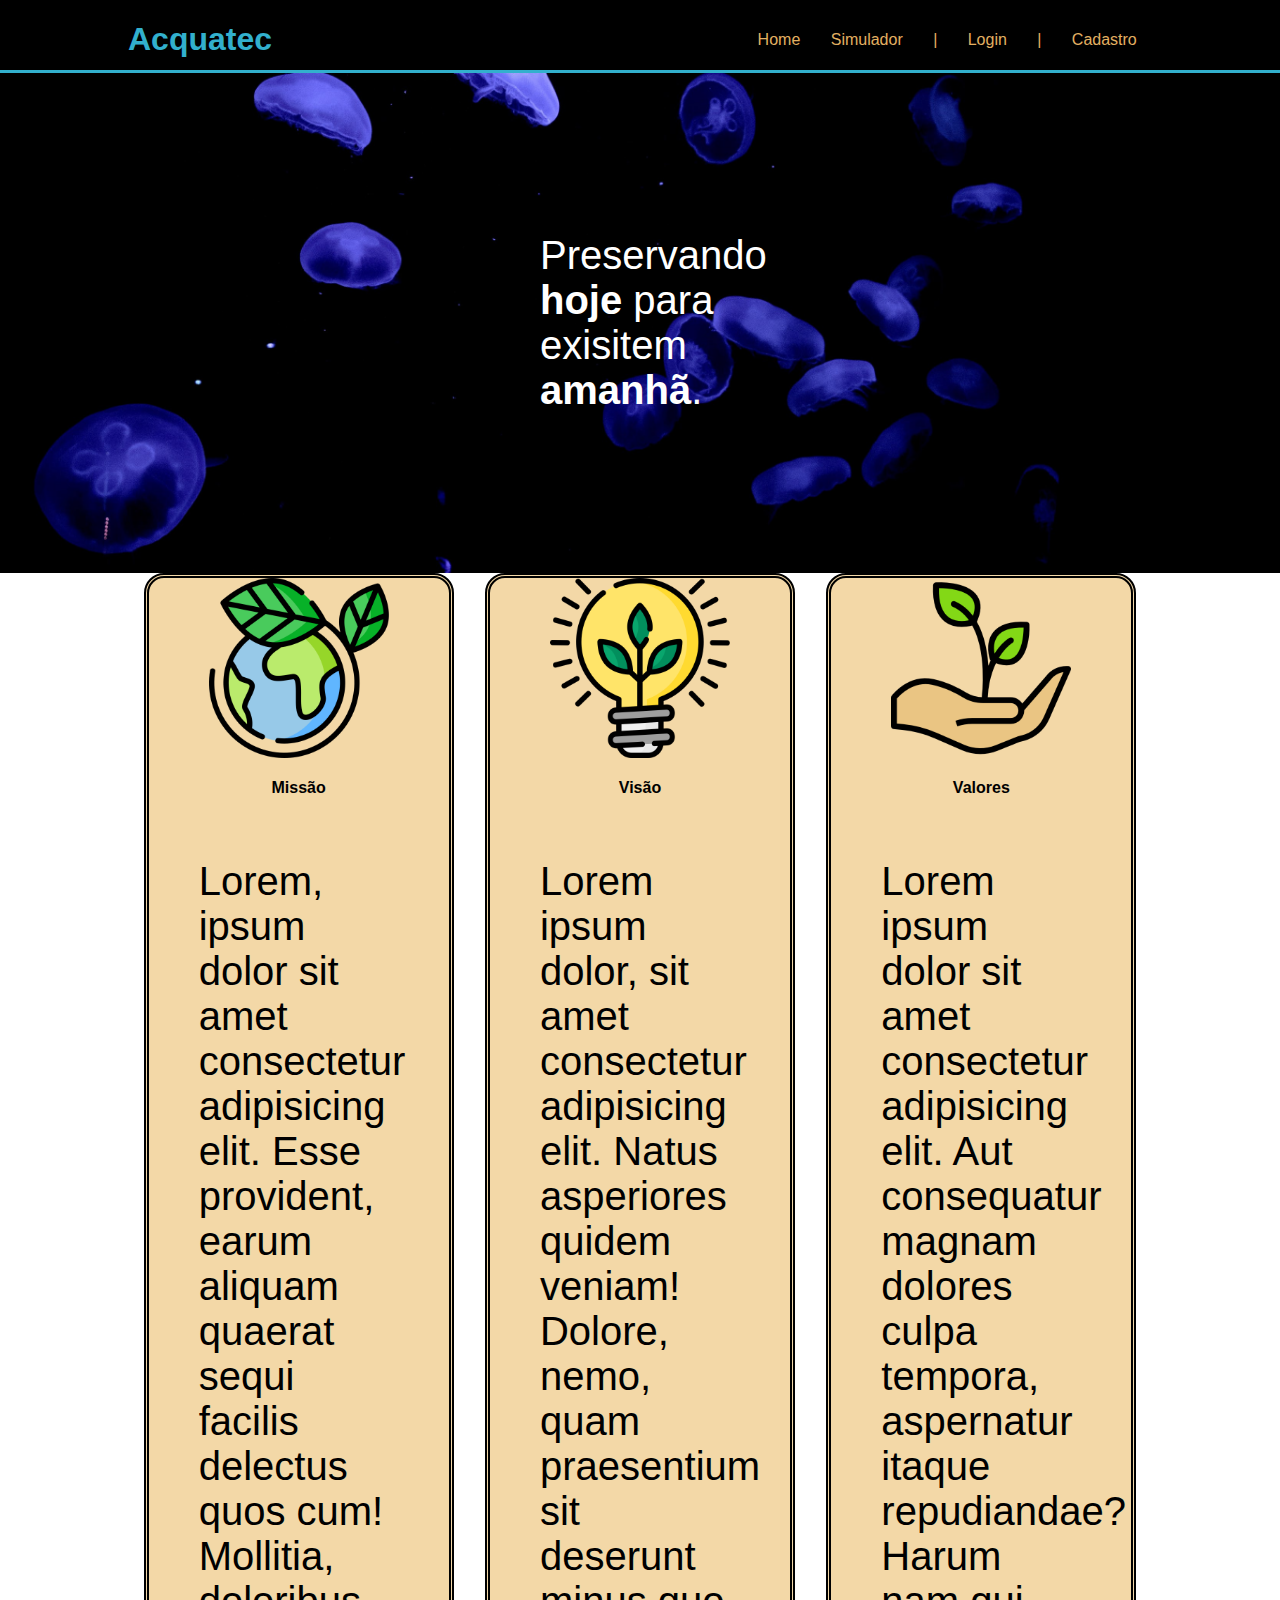
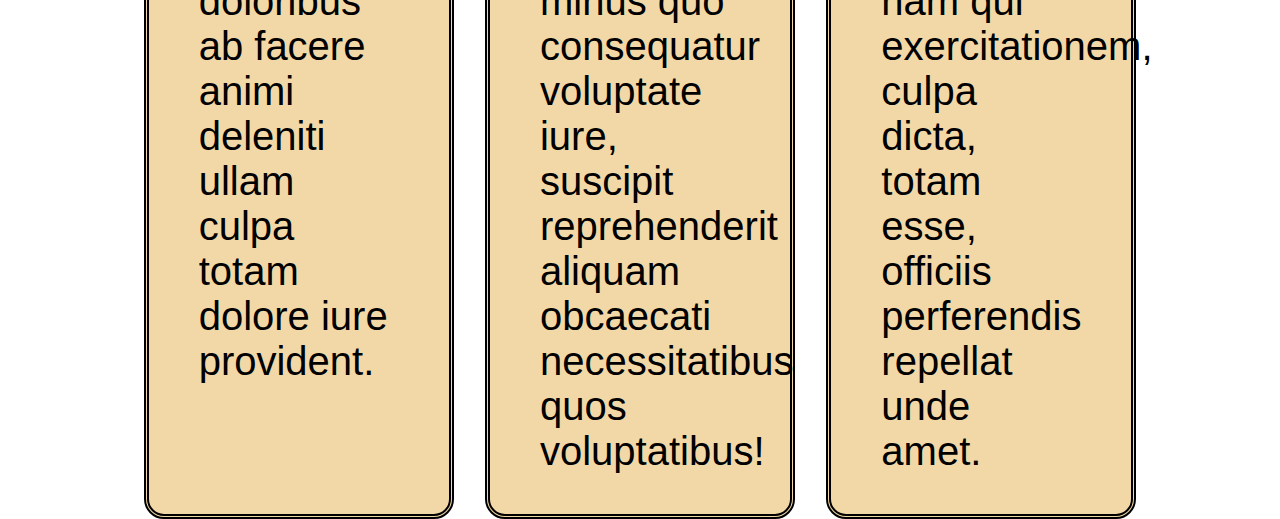
<file: index.html>
<!DOCTYPE html>
<html lang="en">
<head>
    <meta charset="UTF-8">
    <meta http-equiv="X-UA-Compatible" content="IE=edge">
    <meta name="viewport" content="width=device-width, initial-scale=1.0">
    <title>Home - Acquatec</title>
    <link rel="stylesheet" href="sytle.css">
</head>
<body>
<!--Começo do Header-->
<div class="header">
    <div class="container">
        <h1>Acquatec</h1>
        <ul>
            <li>    
                 <a href="file:///home/aluno/Downloads/siteInstitucional/index.html">Home</a>
            </li>
            <li>
                <a href="https://www.google.com.br/">Simulador</a>
            </li>
            <li>|</li>
            <li>
               <a href="">Login</a>
            </li>
            <li>|</li>
            <li>
                <a href="">Cadastro</a>
            </li>
        </ul>
    </div>
</div>
<!--Fim do Header-->

<!--Começo do banner-->
<div class="banner">
    <div class="container">
        <p>
            Preservando <span>hoje</span> para exisitem <span>amanhã</span>.
        </p>
    </div>
</div>
<!--Fim do banner-->   

<!--Começo do Social-->
<div class="social">
    <div class="container">
        
        <div class="card">
            <img src="img/planet-earth_color.png" alt="planeta - Missão">
            <h4>Missão</h4>
            <p>Lorem, ipsum dolor sit amet consectetur adipisicing elit. Esse provident, earum aliquam quaerat sequi facilis delectus quos cum! Mollitia, doloribus ab facere animi deleniti ullam culpa totam dolore iure provident.</p>
        </div>

        <div class="card">
            <img src="img/lightbulb_color.png" alt="Lampa = Visão">
            <h4>Visão</h4>
            <p>Lorem ipsum dolor, sit amet consectetur adipisicing elit. Natus asperiores quidem veniam! Dolore, nemo, quam praesentium sit deserunt minus quo consequatur voluptate iure, suscipit reprehenderit aliquam obcaecati necessitatibus quos voluptatibus!</p>
        </div>

        <div class="card">
            <img src="img/growth_color.png" alt="Mão - Valores">
            <h4>Valores</h4>
            <p>Lorem ipsum dolor sit amet consectetur adipisicing elit. Aut consequatur magnam dolores culpa tempora, aspernatur itaque repudiandae? Harum nam qui exercitationem, culpa dicta, totam esse, officiis perferendis repellat unde amet. </p>
        </div>
    </div>
</div>




</body>
</html>
</file>
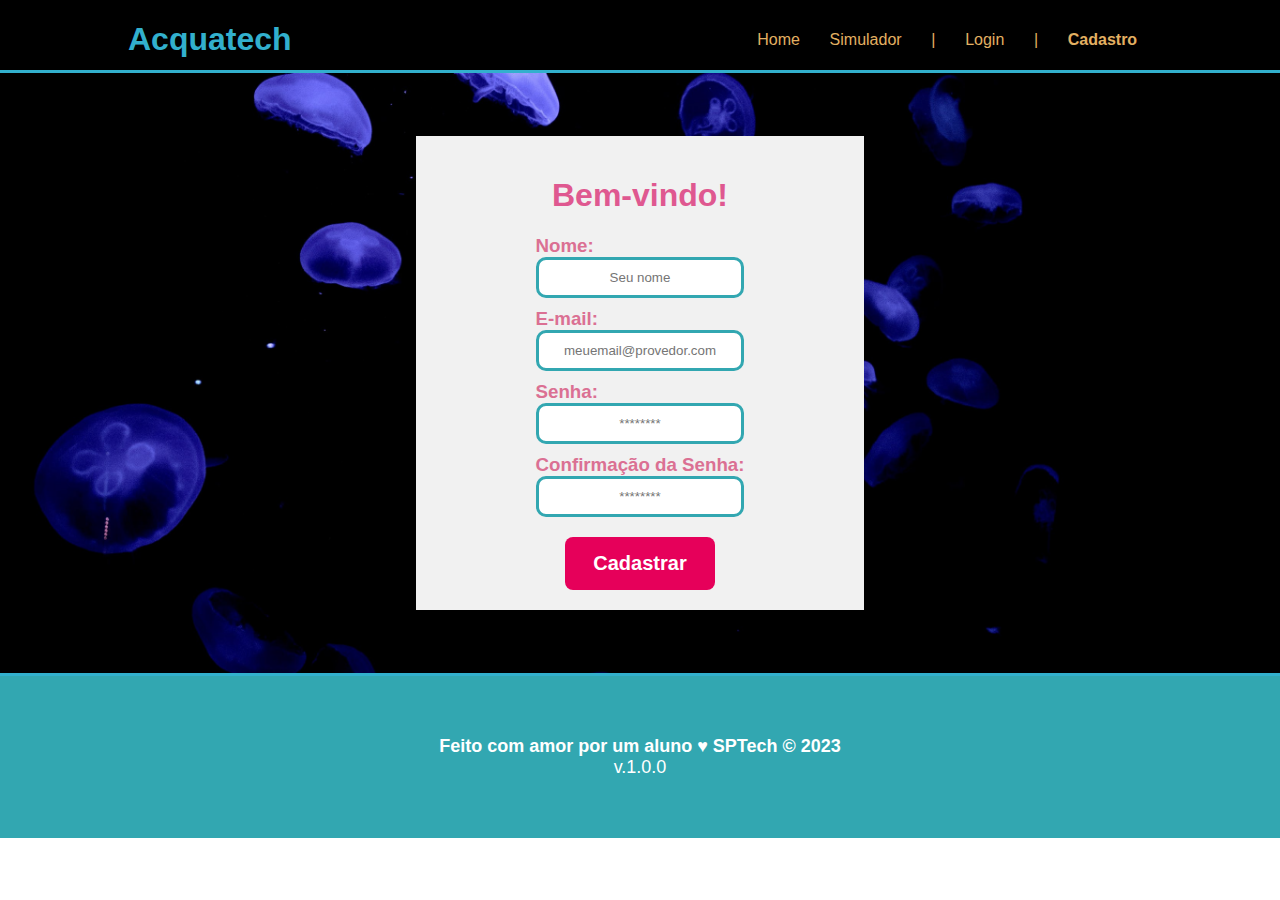
<file: cadastro/cadastro.html>
<!DOCTYPE html>
<html lang="en">

<head>
    <meta charset="UTF-8">
    <meta http-equiv="X-UA-Compatible" content="IE=edge">
    <meta name="viewport" content="width=device-width, initial-scale=1.0">
    <title>Cadastro</title>
    <link rel="stylesheet" href="cadastroSytle.css">
</head>

<body>
    <!--Começo do Header-->
    <div class="header">
        <div class="container">
            <h1>Acquatech</h1>
            <ul>
                <li>
                    <a href="file:///home/aluno/Downloads/siteInstitucional/index.html">Home</a>
                </li>
                <li>
                    <a href="https://www.google.com.br/">Simulador</a>
                </li>
                <li>|</li>
                <li>
                    <a href="">Login</a>
                </li>
                <li>|</li>
                <li>
                    <a href=""><b>Cadastro</b></a>
                </li>
            </ul>
        </div>
    </div>
    <!--Fim do Header-->

    <!--Começo do banner-->
    <div class="banner">
        <div class="container">
           <div class="form">
                
                    <h1>Bem-vindo!</h1>
                
                <h3>Nome:</h3>
                <input type="text" placeholder="Seu nome">
                <h3>E-mail:</h3>
                <input type="email" placeholder="meuemail@provedor.com">
                <h3>Senha:</h3>
                <input type="password" placeholder="********">
                <h3>Confirmação da Senha:</h3>
                <input type="password" placeholder="********">
                <center>
                    <button><h2>Cadastrar</h2></button>
                </center>

           </div>
        </div>
    </div>
    <!--Fim do banner-->

 

    <!--Footer-->
    <div class="footer">
        <div class="frase">
                <p>
                    <b>Feito com amor por um aluno &hearts; SPTech &copy; 2023 </b>
                </p>           
                <p> v.1.0.0 </p>
        </div>
    </div>
        <!--Final Footer-->

</body>
</html>
</file>
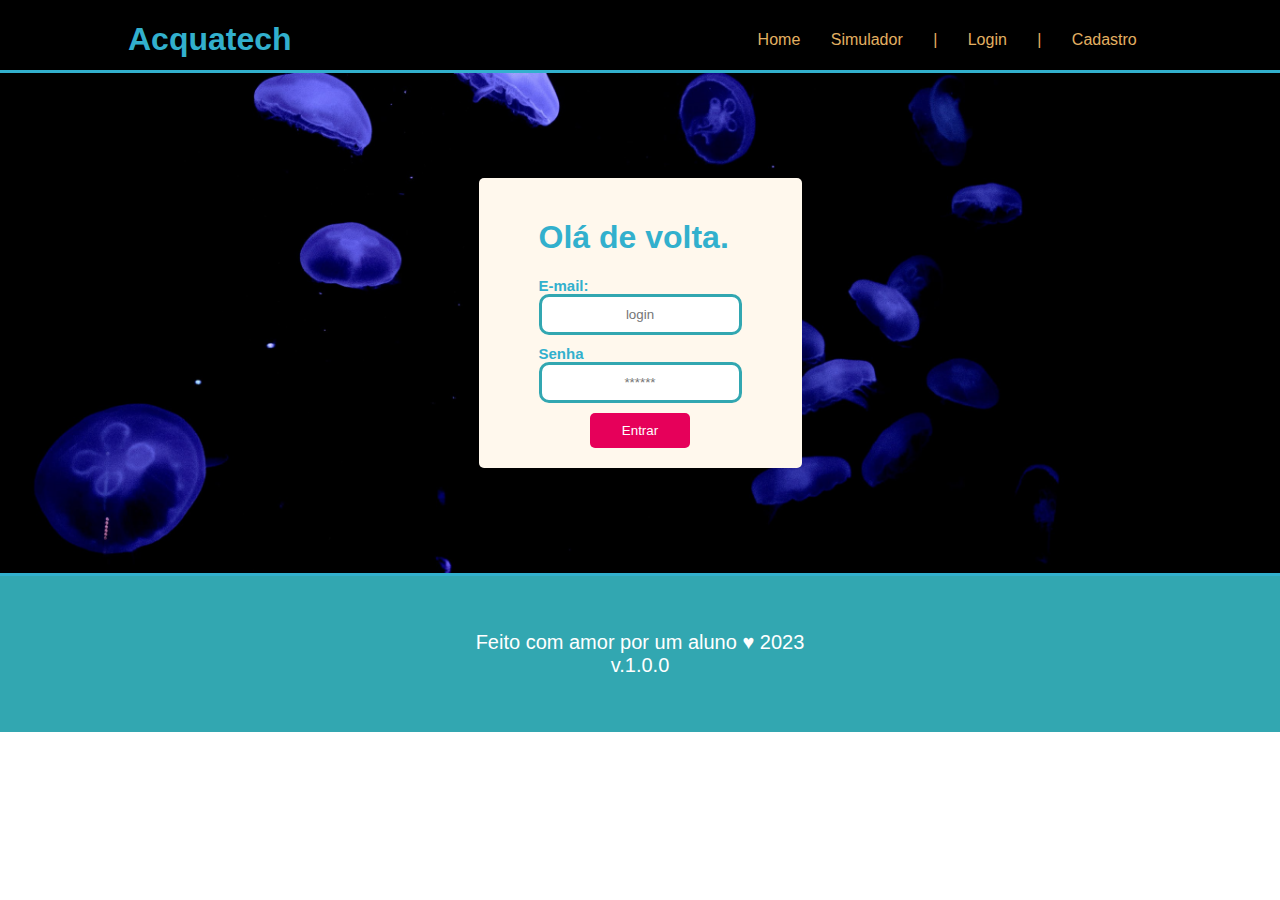
<file: login/login.html>
<!DOCTYPE html>
<html lang="en">

<head>
    <meta charset="UTF-8">
    <meta http-equiv="X-UA-Compatible" content="IE=edge">
    <meta name="viewport" content="width=device-width, initial-scale=1.0">
    <title>Login</title>
    <link rel="stylesheet" href="loginSytle.css">
</head>

<body>
    <!--Começo do Header-->
    <div class="header">
        <div class="container">
            <h1>Acquatech</h1>
            <ul>
                <li>
                    <a href="file:///home/aluno/Downloads/siteInstitucional/index.html">Home</a>
                </li>
                <li>
                    <a href="https://www.google.com.br/">Simulador</a>
                </li>
                <li>|</li>
                <li>
                    <a href="">Login</a>
                </li>
                <li>|</li>
                <li>
                    <a href="">Cadastro</a>
                </li>
            </ul>
        </div>
    </div>
    <!--Fim do Header-->

    <!--Começo do banner-->
    <div class="banner">
        <div class="container">
           <div class="form">
                <h1>Olá de volta.</h1>
                <h1 class="label">E-mail:</h1>
                <input type="email" placeholder="login">
                <h1 class="label">Senha</h1>
                <input type="password" placeholder="******">
                <center>
                <button>Entrar</button>
                </center>
           </div>
        </div>
    </div>
    <!--Fim do banner-->

 

    <!--Footer-->
    <div class="footer">
        <div class="frase">
            <p>Feito com amor por um aluno &hearts; 2023</p>
            <p>v.1.0.0</p>  
           
        </div>
    </div>
        <!--Final Footer-->


</body>

</html>
</file>
<file: sytle.css>
*{
    font-family: Arial;
}

body{
    margin: 0;
}

.header{
    background-color: #000;
    width: 100%;
    height: 70px;
    border-bottom: 3px #32B0CD solid;
    display: flex;
}

h1{
    color: #32B0CD;
}
ul{
    width: 40%;
    list-style: none;
    display: flex;
    justify-content: space-around;
}


.container{
    width: 80%;
    margin: auto;
    display: flex;
}

.header .container{
    justify-content: space-between;
    align-items: center;
}
li,a{
    color: #e3b062;
}
a{
    text-decoration: none;
}

/*Fim do header*/

/*Começo do banner*/

.banner{
    width: 100%;
    height: 500px;
    background-image: url(img/bg-jelly-fish-para_outras_pags.png);
    background-size: cover;
    color: #fff;
}

.banner .container{
    justify-content: center;
    align-items: center;
    height: 100%;
    
}

p{
    width: 200px;
    font-size: 40px;
}

span{
    font-weight: 800;
}

/* Fim do banner */

/* Começo Social*/

.social .container{
    justify-content: space-around;
}

.social .container img{
    width: 180px;
    height: 180px;
}

.container .card{
    background-color: #f3d8a7;
    border-radius: 20px;
    width: 300px;
    display: flex;
    flex-direction: column;
    align-items: center;
    border-style: double;
    border-width: 5px;
}
</file>
<file: cadastro/cadastroSytle.css>
*{
    font-family: Arial;
}

body{
    margin: 0;
}

.header{
    background-color: #000;
    width: 100%;
    height: 70px;
    border-bottom: 3px #32B0CD solid;
    display: flex;
}

h1{
    color: #32B0CD;
}
ul{
    width: 40%;
    list-style: none;
    display: flex;
    justify-content: space-around;
}


.container{
    width: 80%;
    margin: auto;
    display: flex;
}

.header .container{
    justify-content: space-between;
    align-items: center;
}
li,a{
    color: #e3b062;
}
a{
    text-decoration: none;
}

/*Fim do header*/

/*Começo do banner*/

.banner{
    width: 100%;
    height: 600px;
    background-image: url(bg-jelly-fish-para_outras_pags.png);
    background-size: cover;
    color: #fff;
    border-bottom: 3px #32B0CD solid;
}

.banner .container{
    justify-content: center;
    align-items: center;
    height: 100%;
    
}

p{
    width: 200px;
    font-size: 40px;
    margin: 0;
}

span{
    font-weight: 800;
}

/* Fim do banner */


/* Começo Footer */

.footer{
    width: 100%;
    background-color: #32a7b1;
    color: white;
    padding: 50px 0px;
}

.footer .frase{
    padding: 10px;
}

.footer p{
    width: auto;
    font-size: 18px;
    display: flex;
    align-items: center;
    justify-content: center;

}

/* Final do footer*/

.form {
    padding: 20px 120px;
    background-color: #f1f1f1;
    display: flex;
    flex-direction: column;
    color: #db7093;
}

.label {
    font-size: 15px;
    margin: 0;
}

input{
    border: solid 3px #32a7b1;
    border-radius: 10px;
    padding: 10px;
    margin-bottom: 10px;
    text-align: center;
}

button {
    background-color: #e6005a;
    color: white;
    border: 0;
    padding: 15px 8px;
    width: 150pX;
    border-radius: 8px;
    margin-top: 10px;
}

button h2{
    margin: 0px 0px;
    text-align: center;

    
}

.container .form h1{
    color: hsl(335, 68%, 61%);
    text-align: center;
    
}


.container .form h3{
    margin: 0px;
}
</file>
<file: login/loginSytle.css>
*{
    font-family: Arial;
}

body{
    margin: 0;
}

.header{
    background-color: #000;
    width: 100%;
    height: 70px;
    border-bottom: 3px #32B0CD solid;
    display: flex;
}

h1{
    color: #32B0CD;
}
ul{
    width: 40%;
    list-style: none;
    display: flex;
    justify-content: space-around;
}


.container{
    width: 80%;
    margin: auto;
    display: flex;
}

.header .container{
    justify-content: space-between;
    align-items: center;
}
li,a{
    color: #e3b062;
}
a{
    text-decoration: none;
}

/*Fim do header*/

/*Começo do banner*/

.banner{
    width: 100%;
    height: 500px;
    background-image: url(bg-jelly-fish-para_outras_pags.png);
    background-size: cover;
    color: #fff;
    border-bottom: 3px #32B0CD solid;
}

.banner .container{
    justify-content: center;
    align-items: center;
    height: 100%;
    
}

p{
    width: 200px;
    font-size: 40px;
}

span{
    font-weight: 800;
}

/* Fim do banner */


/* Começo Footer */

.footer{
    width: 100%;
    background-color: #32a7b1;
    color: white;
    padding: 50px 0px;
}

.footer .frase{
    padding: 5px;
}

.footer p{
    width: auto;
    font-size: 20px;
    display: flex;
    align-items: center;
    justify-content: center;
    margin: 0;

}

/* Final do footer*/

.form {
    padding: 20px 60px;
    background-color: #fff8ed;
    display: flex;
    flex-direction: column;
    color: #db7093;
    border-radius: 5px;
}

.label {
    font-size: 15px;
    margin: 0;
}

input{
    border: solid 3px #32a7b1;
    border-radius: 10px;
    padding: 10px;
    margin-bottom: 10px;
    text-align: center;
}

button {
    background-color: #e6005a;
    color: white;
    border: 0;
    width: 100px;
    padding: 10px;
    border-radius: 5px;
    display: flex;
    justify-content: center;
}
</file>
